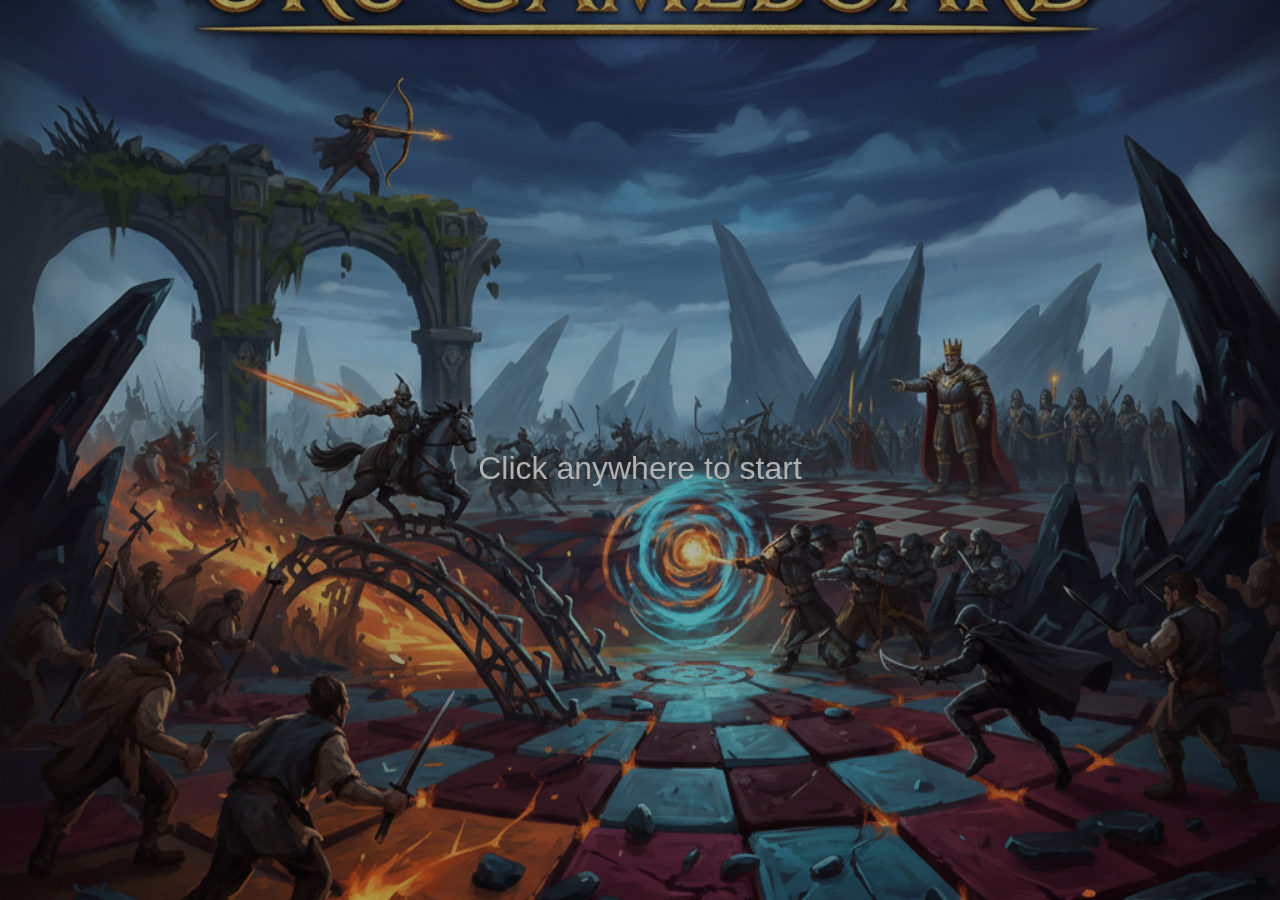
<file: index.html>
<html lang="en">
  <head>
    <meta charset="UTF-8" />
    <meta name="viewport" content="width=device-width, initial-scale=1.0, maximum-scale=1.0, user-scalable=no" />
    <title>Tactical Battle System</title>
    <link rel="stylesheet" href="css/main.css" />
    <link
      rel="stylesheet"
      href="https://fonts.googleapis.com/css2?family=Material+Symbols+Outlined:opsz,wght,FILL,GRAD@20..48,100..700,0..1,-50..200"
    />
    <link rel="preconnect" href="https://fonts.googleapis.com" />
    <link rel="preconnect" href="https://fonts.gstatic.com" crossorigin />
    <link
      href="https://fonts.googleapis.com/css2?family=Uncial+Antiqua&display=swap"
      rel="stylesheet"
    />
  </head>
  <body>
    <script src="https://ajax.googleapis.com/ajax/libs/jquery/3.7.1/jquery.min.js"></script>
    <script src="js/module.js"></script>
    <script src="js/window_catalogue.js"></script>
    <script src="js/window_difficulty.js"></script>
    <script src="js/window_unit_info.js"></script>
    <script src="js/window_unit_status.js"></script>
    <script src="js/window_action_menu.js"></script>
    <script src="js/window_board_deploy.js"></script>
    <script src="js/window_board_battle.js"></script>
    <script src="js/window_deployment.js"></script>
    <script src="js/window_battle.js"></script>
    <script src="js/scene_base.js"></script>
    <script src="js/scene_battle.js"></script>
    <script src="js/scene_deployment.js"></script>
    <script src="js/scene_splash.js"></script>
    <script src="js/scene_title.js"></script>
    <script src="js/game_audio.js"></script>
    <script src="js/game_party.js"></script>
    <script src="js/game_ai.js"></script>
    <script src="js/game_controller.js"></script>
    <script>
      $(document).ready(function () {
        window.app = new game_controller();
        app.scene("splash");
      });
    </script>
  </body>
</html>
</file>
<file: css/main.css>
/*---------------------------------------------------
Common
---------------------------------------------------*/
* {
  margin: 0;
  padding: 0;
  box-sizing: border-box;
  font-family: "Roboto", sans-serif;
}

body {
  height: 100vh;
  background: black;
  color: white;
  overflow: hidden;
}

.primary-btn {
  background-color: #f3ad38;
  color: #080808;
  border: none;
  font-size: 1rem;
  padding: 12px 16px;
  border-radius: 4px;
  transition: 0.2s ease;
}
.primary-btn:hover {
  transform: scale(1.02);
  cursor: pointer;
}

.question-btn {
  background-color: #1d2736;
  color: #b6bbcc;
  border: none;
  padding: 12px 16px;
  width: 100%;
  display: flex;
  align-items: center;
  justify-content: space-between;
  margin-top: 2px;
}
.question-btn:hover {
  color: #f6f7f8;
  cursor: pointer;
}
.question-btn .help {
  font-size: 1.2rem !important;
}

.modal {
  display: none;
  justify-items: center;
  align-items: center;
  position: fixed;
  left: 0;
  top: 0;
  z-index: 99;
  background: rgba(0, 0, 0, 0.692);
  width: 100vw;
  height: 100vh;
  justify-content: center;
  align-content: center;
}
.modal #content {
  background-color: #1a212d;
  padding: 2rem;
  border-radius: 0.25rem;
  width: 450px;
}
.modal #content h2 {
  margin-bottom: 2rem;
}
.modal #content p {
  line-height: 1.5;
  color: #b6bbcc;
}
.modal #content ol {
  margin-left: 1rem;
  margin-bottom: 2rem;
}
.modal .close {
  width: 100%;
  padding: 12px 16px;
  border-radius: 4px;
  background: #f3ad38;
  color: #080808;
  border: none;
  transition: 0.2s ease;
}
.modal .close:hover {
  transform: scale(1.02);
  cursor: pointer;
}

.active {
  display: flex;
}

.player1, .player2 {
  border-radius: 4px;
  width: 28px;
}

img.player1 {
  background: #2264e3;
}

img.player2 {
  background: #e93838;
}

.disabled {
  border: none;
  background: #1d2736;
  pointer-events: none;
  opacity: 0.5;
}

.moveable {
  background: #5dade3 !important;
}
.moveable:hover {
  cursor: pointer;
}

.attackable {
  background-color: #e35d5d !important;
}
.attackable:hover {
  cursor: pointer;
}

.areable {
  background-color: #e3c45d !important;
}
.areable:hover {
  cursor: pointer;
}

/*---------------------------------------------------
SPLASH SCENE
---------------------------------------------------*/
#splash {
  background-image: url("../img/bg_splash.png");
  width: 100vw;
  height: 100vh;
  display: flex;
  background-repeat: no-repeat;
  background-size: cover;
  background-position-x: center;
  background-position-y: center;
  flex-wrap: nowrap;
  justify-content: center;
  align-items: center;
  opacity: 0.7;
}
#splash:hover {
  cursor: pointer;
}
#splash #startBtn {
  position: fixed;
  text-align: center;
  width: 100%;
  height: 100%;
  color: white;
  transform: translateY(50%);
  font-size: 2rem;
  animation: blinker 1.5s linear infinite;
}
@keyframes blinker {
  0% {
    opacity: 1;
  }
  50% {
    opacity: 0;
  }
  100% {
    opacity: 1;
  }
}

/*---------------------------------------------------
TITLE SCENE
---------------------------------------------------*/
#title {
  background-image: url("../img/bg_splash.png");
  width: 100vw;
  height: 100vh;
  display: flex;
  background-repeat: no-repeat;
  background-size: cover;
  background-position-x: center;
  background-position-y: center;
  flex-wrap: nowrap;
  justify-content: center;
  align-items: center;
  opacity: 0.7;
  flex-direction: column;
  align-content: center;
}
#title #gameName {
  font-size: 4rem;
  font-family: "Uncial Antiqua", system-ui;
  font-weight: 500;
  font-style: normal;
  color: #f3ad38;
  text-shadow: 4px 5px 15px #000000;
  margin-bottom: 4rem;
}
#title #difDesc {
  margin-bottom: 1rem;
  color: #1a212d;
  font-weight: bold;
  text-shadow: 0px 0px 5px white;
}
#title .menu {
  background: rgba(26, 33, 45, 0.6235294118);
  border-radius: 8px;
  width: 300px;
  text-align: center;
}
#title .menu .menu-item {
  padding: 1rem;
  transition: 0.2s ease;
}
#title .menu .menu-item:hover {
  background: #1d2736;
  cursor: pointer;
  color: #f3ad38;
  border-radius: 8px;
  transform: scale(1.1);
}

/*---------------------------------------------------
DEPLOYMENT SCENE
---------------------------------------------------*/
#deployment {
  height: 100%;
  width: 100%;
  background: #1a212d;
  color: #f6f7f8;
  display: flex;
}
#deployment .centerPanel {
  display: flex;
  width: 80%;
  justify-items: center;
  flex-direction: column;
  flex-wrap: wrap;
  align-content: center;
  justify-content: center;
}
#deployment .leftPanel, #deployment .rightPanel {
  background: #1d2736;
  padding: 1rem;
  min-width: 200px;
}
#deployment .leftPanel .headerPanel, #deployment .rightPanel .headerPanel {
  font-weight: bold;
  font-size: 1rem;
  margin: 1rem 0;
  color: #f6f7f8;
}
#deployment .playercoin {
  display: flex;
  align-items: center;
  color: #b6bbcc;
  justify-content: space-between;
  margin-bottom: 1rem;
}
#deployment .playercoin img {
  width: 24px;
  height: 24px;
}
#deployment .playercoin .coin {
  font-weight: bold;
}
#deployment .unit-item {
  padding: 1rem;
  border-radius: 4px;
  margin-bottom: 4px;
  background: #141820;
  transition: 0.2s ease;
  font-size: 0.9rem;
  display: flex;
  justify-content: space-between;
  align-items: center;
}
#deployment .unit-item .unit-content {
  display: flex;
  gap: 8px;
  align-items: center;
  color: #b6bbcc;
}
#deployment .unit-item .unit-content img {
  width: 24px;
  height: 24px;
}
#deployment .unit-item .unit-coin {
  display: flex;
  align-items: center;
  color: #b6bbcc;
}
#deployment .unit-item .unit-coin img {
  width: 16px;
  height: 16px;
}
#deployment .unit-item .unit-coin .unit-dp {
  font-weight: bold;
}
#deployment .unit-item:hover {
  transform: scale(1.05);
  cursor: pointer;
}
#deployment .selected {
  border: 1px solid #b6bbcc;
}
#deployment #unitInfo {
  font-size: 0.9rem;
}
#deployment #unitInfo .unit-row, #deployment #unitInfo .info-row {
  display: flex;
  align-items: center;
  gap: 10px;
  margin-bottom: 1rem;
}
#deployment #unitInfo .unit-row img, #deployment #unitInfo .info-row img {
  color: #b6bbcc;
  width: 24px;
  height: 24px;
}
#deployment #unitInfo .unit-name, #deployment #unitInfo .info-name {
  flex: 1;
  text-align: left;
  color: #b6bbcc;
}
#deployment #unitInfo .unit-count, #deployment #unitInfo .info-value {
  color: #f6f7f8;
  font-weight: bold;
  min-width: 40px;
  text-align: center;
}
#deployment #unitInfo .unit-name {
  margin-bottom: 1rem;
}
#deployment #unitInfo .info-traits {
  color: #cd13b5 !important;
}
#deployment #unitInfo hr {
  margin-bottom: 1rem;
}

.board .tile {
  width: 40px;
  height: 40px;
  background: #141820;
  border: 1px solid #333;
  display: flex;
  justify-content: center;
  align-items: center;
}
.board .tile:hover {
  background: #fc7b03;
  opacity: 0.4;
}
.board .tile img.unit {
  width: 32px;
  height: 32px;
  border-radius: 4px;
}

#bar-container {
  width: 50%;
  margin: 20% auto;
  border: 1px solid white;
  border-radius: 8px;
}
#bar-container #progress-bar {
  width: 0%;
  height: 1rem;
  background: #f3ad38;
  border-radius: 8px;
}

/**---------------------------------------------------
BATTLE SCENE
------------------------------------------------------*/
#battle {
  height: 100%;
  width: 100%;
  background: #1a212d;
  color: #f6f7f8;
}
#battle .centerPanel {
  display: flex;
  justify-items: center;
  flex-direction: row;
  flex-wrap: wrap;
  justify-content: center;
  align-items: center;
  align-content: center;
  height: 100vh;
}
#battle .leftPanel, #battle .rightPanel {
  background: #1d2736;
  padding: 1rem;
  min-width: 200px;
}
#battle .leftPanel .headerPanel, #battle .rightPanel .headerPanel {
  font-weight: bold;
  font-size: 1rem;
  margin: 1rem 0;
  color: #f6f7f8;
}
#battle #turnEnd {
  margin: 0.5rem 2rem;
  width: 250px;
  font-weight: 600;
  border: 1px solid #141820;
}
#battle #unitStatus, #battle #unitAttribute {
  background: #1d2736;
  width: 250px;
  padding: 1rem 2rem;
  border-radius: 0.25rem;
  border: 1px solid #141820;
  margin: 0.5rem 2rem;
}
#battle #unitStatus .statusRow, #battle #unitAttribute .statusRow {
  display: flex;
  gap: 2rem;
  flex-direction: row;
  flex-wrap: wrap;
  align-content: center;
  justify-content: space-between;
  align-items: center;
  line-height: 1.5rem;
}
#battle #unitStatus .statusRow #unitName, #battle #unitAttribute .statusRow #unitName {
  font-weight: bold;
}
#battle #unitStatus .statusRow .paramName, #battle #unitAttribute .statusRow .paramName {
  color: #b6bbcc;
  font-size: 0.8rem;
}
#battle #unitStatus .statusRow .paramValue, #battle #unitAttribute .statusRow .paramValue {
  color: #008fec;
  font-weight: bold;
  font-size: 0.8rem;
}

/* ==============================================================
                          MENU STYLES
================================================================= */
.action-menu {
  position: absolute;
  background: #252525;
  border-radius: 4px;
  display: flex;
  flex-direction: column;
  z-index: 1000;
  box-shadow: 0 5px 20px rgba(0, 0, 0, 0.5);
}

.menu-btn {
  background: transparent;
  color: white;
  border: none;
  padding: 8px 20px;
  text-align: center;
  cursor: pointer;
  font-weight: bold;
  transition: background 0.2s;
}
.menu-btn:hover {
  background: #353535;
}
.menu-btn .cancel {
  color: #ff4444;
  border-top: 1px solid #444;
  margin-top: 5px;
}

.unit:hover {
  cursor: pointer;
}

/* ==============================================================
                          MOBILE RESPONSIVE
================================================================= */
@media screen and (max-width: 768px) {
  body {
    overflow: hidden;
  }
  #title #gameName {
    font-size: 2.5rem;
    text-align: center;
    margin-bottom: 2rem;
  }
  #title .menu {
    width: 90%;
  }
  #deployment {
    flex-direction: column;
    height: 100vh;
  }
  #deployment .rightPanel {
    position: fixed;
    top: 0;
    left: 0;
    width: 100vw;
    max-height: 25vh;
    overflow-y: auto;
    border-bottom: 1px solid #333;
    padding: 0.5rem 1rem;
    z-index: 2000;
    background: rgba(26, 33, 45, 0.95);
    backdrop-filter: blur(5px);
  }
  #deployment .rightPanel .headerPanel {
    margin: 0.5rem 0;
    font-size: 0.9rem;
  }
  #deployment .rightPanel #unitInfo {
    font-size: 0.8rem;
  }
  #deployment .rightPanel #unitInfo .unit-row, #deployment .rightPanel #unitInfo .info-row {
    margin-bottom: 0.5rem;
  }
  #deployment .rightPanel #unitInfo hr {
    margin-bottom: 0.5rem;
  }
  #deployment .centerPanel {
    width: 100vw;
    height: 100vh;
    overflow: auto;
    justify-content: flex-start;
    align-items: flex-start;
    padding-top: 25vh;
    padding-bottom: 40vh;
    display: block;
    box-sizing: border-box;
  }
  #deployment .centerPanel .board {
    margin: 10px auto !important;
  }
  #deployment .centerPanel #deployEnd {
    position: fixed;
    top: 10px;
    right: 10px;
    z-index: 2100;
    margin: 0;
    padding: 8px 12px;
    font-size: 0.8rem;
    background: #f3ad38;
  }
  #deployment .leftPanel {
    position: fixed;
    bottom: 0;
    left: 0;
    width: 100vw;
    max-height: 35vh;
    overflow-y: auto;
    z-index: 2000;
    background: rgba(26, 33, 45, 0.95);
    border-top: 1px solid #333;
    padding: 10px;
    backdrop-filter: blur(5px);
  }
  #deployment .leftPanel .playercoin {
    margin-bottom: 0.5rem;
  }
  #deployment .leftPanel .unit-item {
    padding: 0.5rem;
  }
  #battle .centerPanel {
    display: block;
    width: 100vw;
    height: 100vh;
  }
  #battle .centerPanel > div:first-child {
    overflow: auto;
    width: 100vw;
    height: 100vh;
    padding-bottom: 180px;
    box-sizing: border-box;
  }
  #battle .board {
    margin: 10px auto !important;
  }
  #battle #unitContainer {
    position: fixed;
    bottom: 0;
    left: 0;
    width: 100vw;
    background: rgba(26, 33, 45, 0.95);
    backdrop-filter: blur(5px);
    border-top: 1px solid #333;
    display: flex;
    flex-direction: row;
    flex-wrap: wrap;
    padding: 15px;
    z-index: 2000;
    box-shadow: 0 -4px 10px rgba(0, 0, 0, 0.5);
    align-items: flex-start;
    justify-content: space-between;
    box-sizing: border-box;
  }
  #battle #unitContainer #unitStatus, #battle #unitContainer #unitAttribute {
    width: 48%;
    margin: 0;
    padding: 5px;
    background: transparent;
    border: none;
  }
  #battle #unitContainer #unitStatus .statusRow, #battle #unitContainer #unitAttribute .statusRow {
    gap: 5px;
    margin-bottom: 2px;
  }
  #battle #unitContainer #unitStatus .statusRow .paramName, #battle #unitContainer #unitAttribute .statusRow .paramName {
    font-size: 0.75rem;
  }
  #battle #unitContainer #unitStatus .statusRow .paramValue, #battle #unitContainer #unitAttribute .statusRow .paramValue {
    font-size: 0.75rem;
  }
  #battle #unitContainer #turnEnd {
    width: 100%;
    margin: 10px 0 0 0;
    padding: 12px;
    font-size: 1.1rem;
  }
  /* Modal Scaling */
  .modal #content {
    width: 90%;
    padding: 1.5rem;
    max-height: 80vh;
    overflow-y: auto;
  }
  .modal #content h2 {
    font-size: 1.5rem;
  }
}

/*# sourceMappingURL=main.css.map */
</file>
